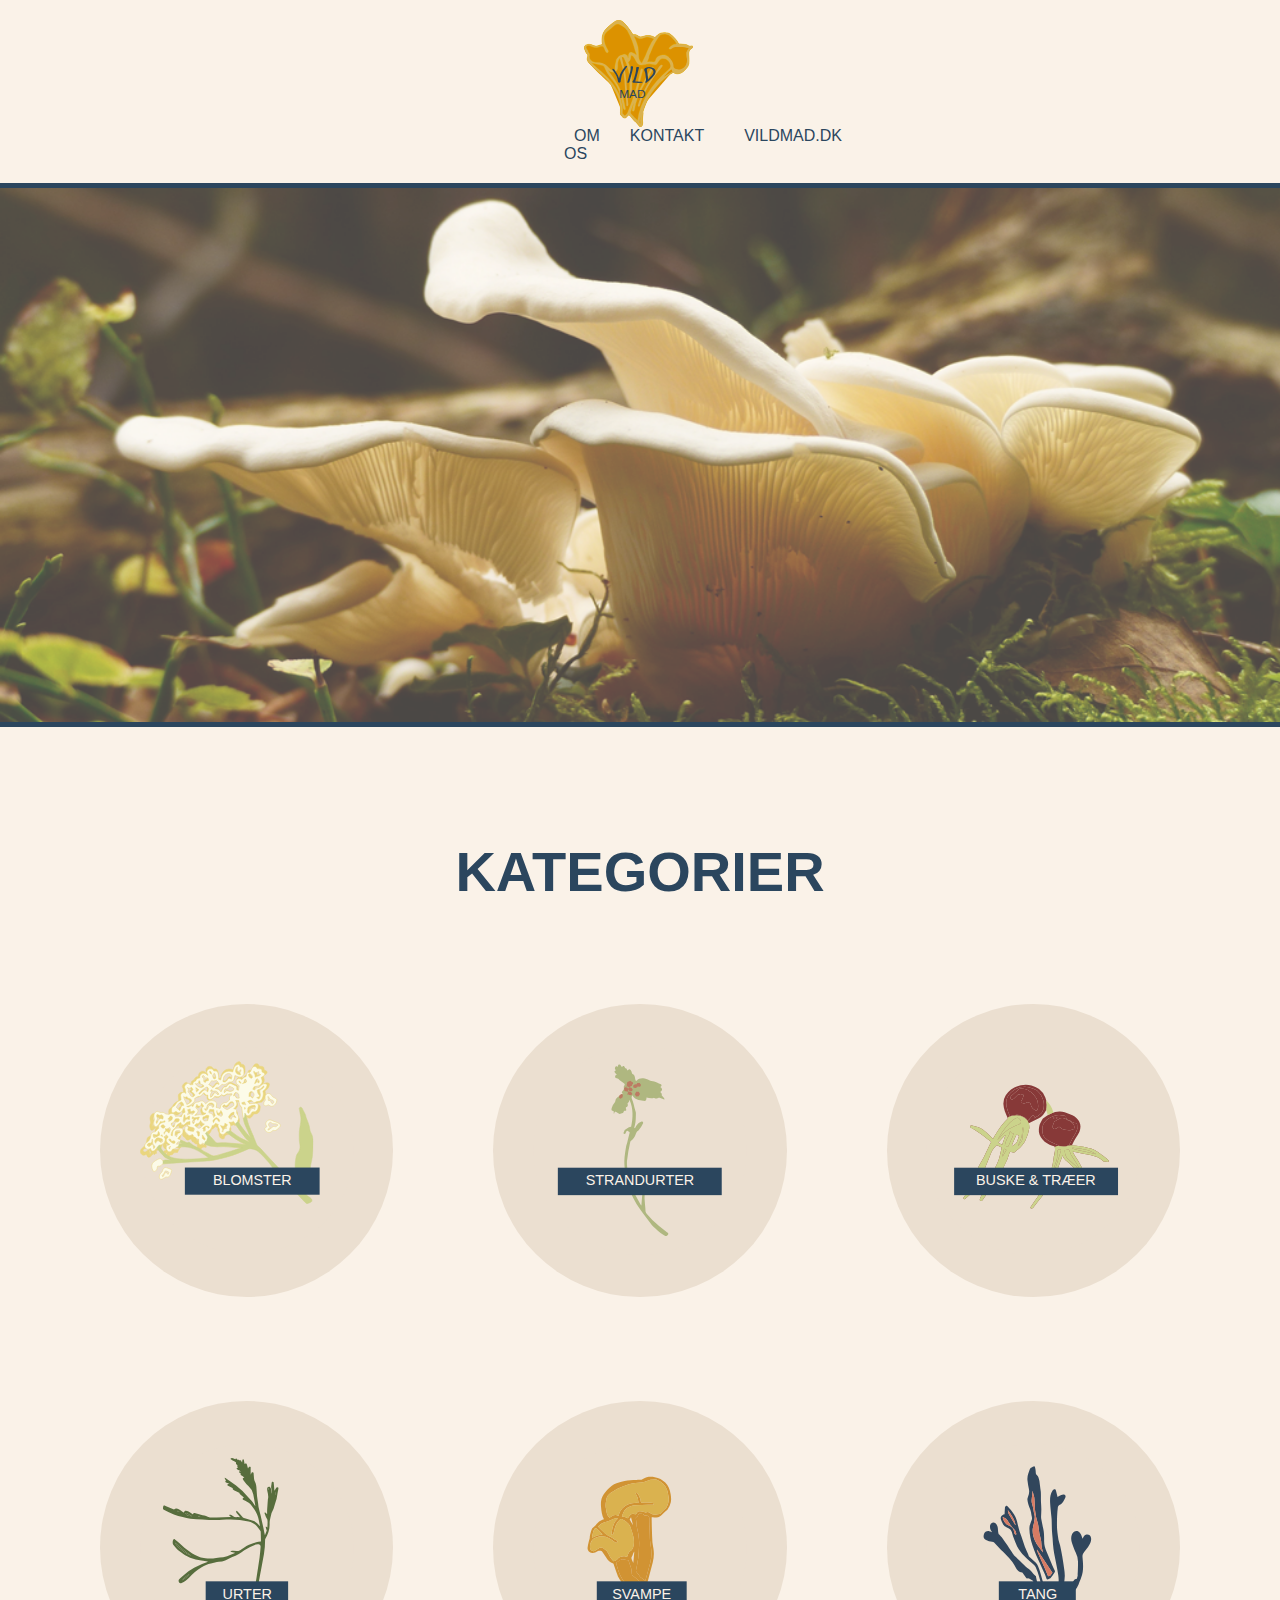
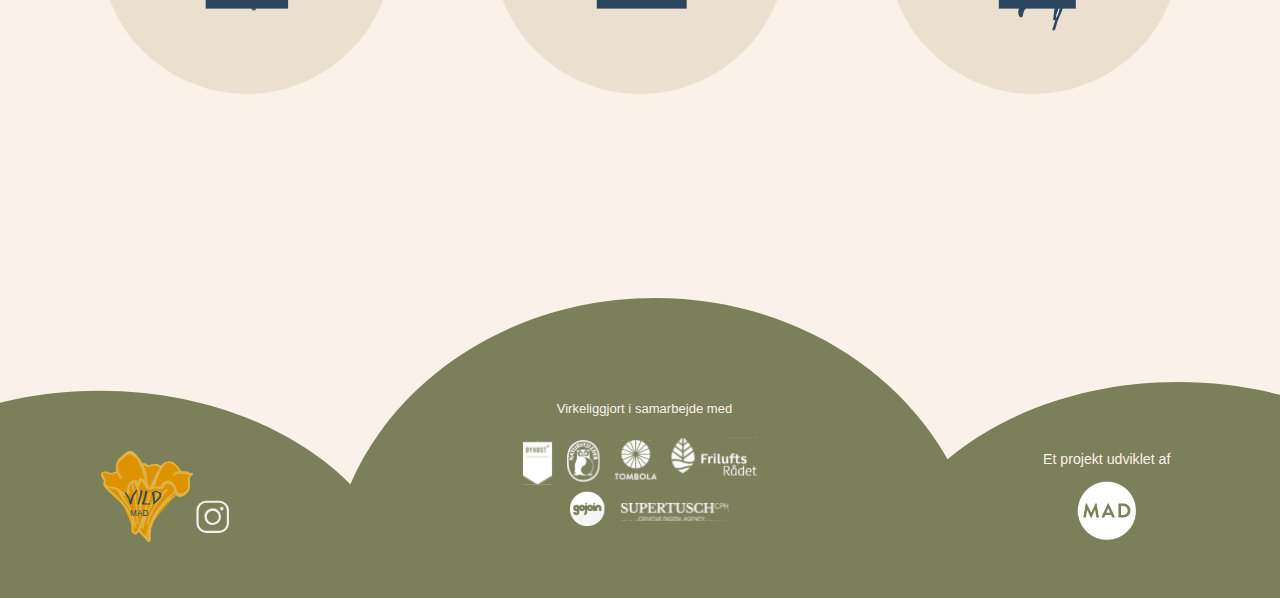
<file: index.html>
<!DOCTYPE html>
<html lang="en">

<head>
  <meta charset="UTF-8" />
  <meta http-equiv="X-UA-Compatible" content="IE=edge" />
  <meta name="viewport" content="width=device-width, initial-scale=1.0" />
  <title>Forside</title>
  <link rel="stylesheet" href="css/index.css" />
  <link rel="stylesheet" href="css/footer.css" />
</head>

<body>
  <!-- NAV -->
  <template>
    <section>
      <div class="circle"></div>
      <img class="img_forside" src="images/hyldeblomst.svg" alt="hyldeblomst" />
    </section>
  </template>
  <header>

    <div>
      <a href="index.html">
        <img class="logo_2" src="images/logo.svg" alt="logo" />
      </a>
    </div>
    <nav>
      <ul class="menu">
        <li><a href="https://vildmad.dk/dk/om-vild-mad">Om os</a></li>
        <li><a href="https://vildmad.dk/dk/presse">Kontakt</a></li>
        <li><a href="https://vildmad.dk/dk/undervisning">Vildmad.dk</a></li>
      </ul>
      <div class="burger">
        <div class="line"></div>
        <div class="line"></div>
        <div class="line"></div>
      </div>
    </nav>

  </header>
  <div class="separator"></div>

  <img class="img_background" src="images/slider.png" alt="slider billede med svampe" />
  <div class="separator"></div>
  <main>
    <h1>Kategorier</h1>
    <div class="wrapper">
      <a href="liste.html?kategori=Blomster">
        <section>
          <div class="circle"></div>
          <img class="img_forside" src="images/hyldeblomst.svg" alt="hyldeblomst" />
        </section>
      </a>
      <a href="liste.html?kategori=Strandurter">
        <section>
          <div class="circle"></div>
          <img class="img_forside" src="images/strandurt.svg" alt="strandurt" />
        </section>
      </a>
      <a href="liste.html?kategori=Buske">
        <section>
          <div class="circle"></div>
          <img class="img_forside" src="images/buske.svg" alt="buske og træer" />
        </section>
      </a>
    </div>
    <div class="wrapper">
      <a href="liste.html?kategori=Urter">
        <section>
          <div class="circle"></div>
          <img class="img_forside" src="images/urter.svg" alt="urter" />
        </section>
      </a>
      <a href="liste.html?kategori=Svampe">
        <section>
          <div class="circle"></div>
          <img class="img_forside" src="images/svampe.svg" alt="svampe" />
        </section>
      </a>
      <a href="liste.html?kategori=Tang">
        <section>
          <div class="circle"></div>
          <img class="img_forside" src="images/tang.svg" alt="tang" />
        </section>
      </a>
    </div>
  </main>

  <footer>
    <div class="footer">
      <div class="img_footer">
        <div class="image image1">
          <a href="https://www.instagram.com/vildmaddk/"><img src="images/instagram.svg" alt="Image 1" /></a>
        </div>
      </div>
      <div class="img_footer">
        <div class="image image2">
          <img src="images/footer_midt.svg" alt="Image 2" />
        </div>
      </div>
      <div class="img_footer">
        <div class="image image3">
          <img src="images/footer_right.svg" alt="Image 3" />
        </div>
      </div>
    </div>
  </footer>

  <script src="/js/burger.js"></script>
</body>

</html>
</file>
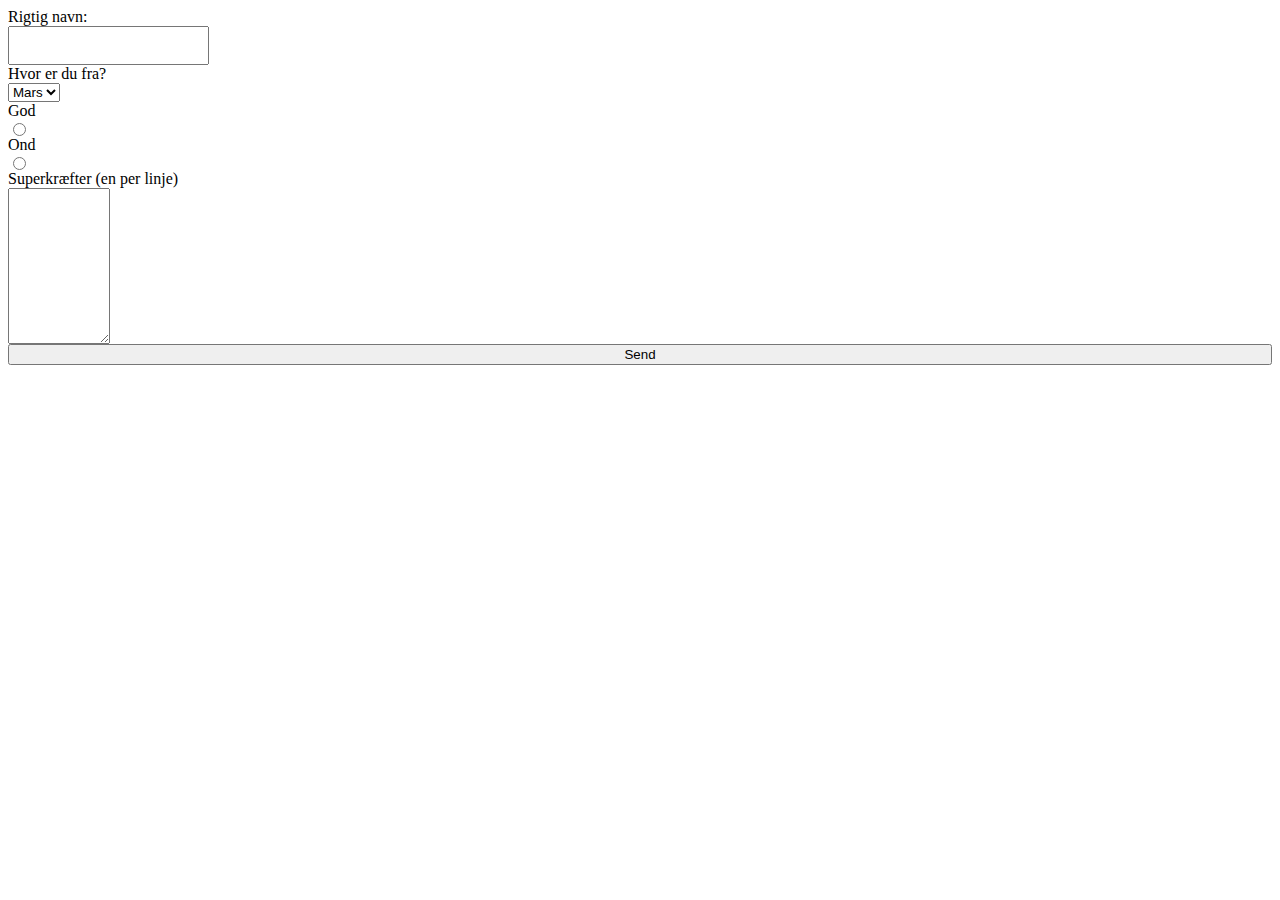
<file: form.html>
<!DOCTYPE html>
<html lang="en">

<head>
  <meta charset="UTF-8" />
  <meta name="viewport" content="width=device-width, initial-scale=1.0" />
  <title>Document</title>
</head>

<body>
  <form netlify>
    <label>
      Rigtig navn:
      <input type="text" name="realname" />
    </label>
    <label>
      Hvor er du fra?
      <select name="orgin">
        <option>Mars</option>
        <option>Mars</option>
        <option>Mars</option>
        <option>Mars</option>
        <option>Mars</option>
        <option>Mars</option>
      </select>
    </label>
    <label>
      God
      <input type="radio" value="true" name="isEvil" />
    </label>
    <label>
      Ond
      <input type="radio" value="false" name="isEvil" />
    </label>
    <label>
      Superkræfter (en per linje)
      <textarea name="powers" cols="10" rows="10"></textarea>
    </label>
    <button>Send</button>
  </form>

  <style>
    form {
      display: flex;
      flex-direction: column;
    }

    form * {
      display: block;
    }

    input {
      padding: 10px;
    }
  </style>
</body>

</html>
</file>
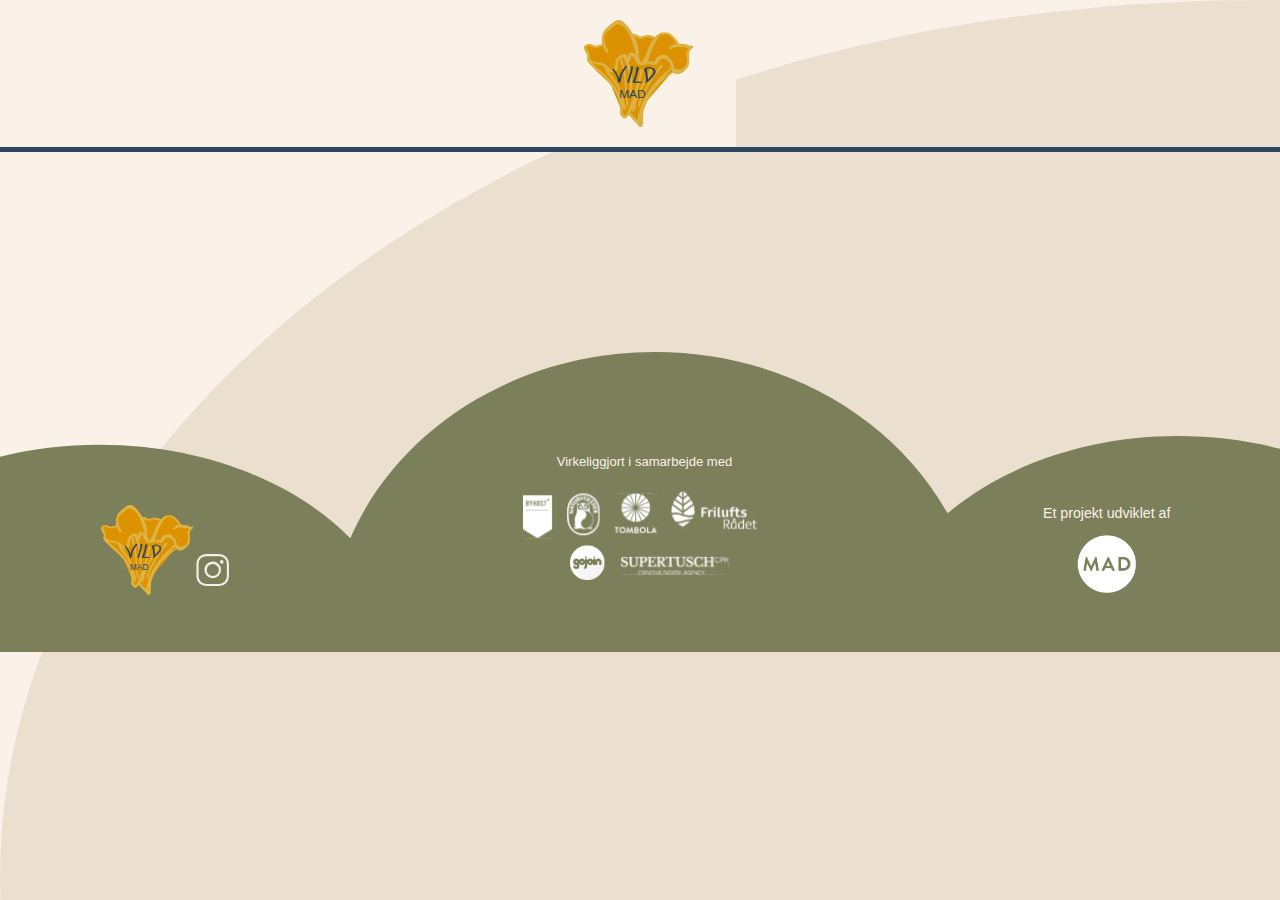
<file: liste.html>
<!DOCTYPE html>
<html lang="en">

<head>
  <meta charset="UTF-8" />
  <meta name="viewport" content="width=device-width, initial-scale=1.0" />
  <title>Liste</title>
  <link rel="stylesheet" href="css/footer.css" />
  <link rel="stylesheet" href="css/liste.css" />
</head>

<body>
  <header>
    <div>
      <a href="index.html">
        <img class="logo_2" src="images/logo.svg" alt="logo" />
      </a>
    </div>

  </header>
  <div class="separator"></div>
  <main>
    <section>
      <div id="background-list"></div>
    </section>
    <template id="stiTemplate">
      <article class="grid-item">
        <div>
          <a href="">
            <img src="" alt="illustration" class="image-illustration" />
          </a>
          <h3>displaynavn</h3>
        </div>
      </article>
    </template>
  </main>
  <footer>
    <div class="footer">
      <div class="img_footer">
        <div class="image image1">
          <a href="https://www.instagram.com/vildmaddk/"><img src="images/instagram.svg" alt="Image 1" /></a>
        </div>
      </div>
      <div class="img_footer">
        <div class="image image2">
          <img src="images/footer_midt.svg" alt="Image 2" />
        </div>
      </div>
      <div class="img_footer">
        <div class="image image3">
          <img src="images/footer_right.svg" alt="Image 3" />
        </div>
      </div>
    </div>
  </footer>
  <script src="/js/burger.js"></script>
  <script src="js/liste.js"></script>
</body>

</html>
</file>
<file: css/index.css>
* {
  box-sizing: border-box;
}

img {
  width: 100%;
  height: auto;
  display: block;
}

.img_background {
  width: 100%;
  height: auto;
  display: block;
  opacity: 0.7;
  margin-top: 0;
}

/* animation */
@keyframes bounce {
  0% {
    transform: scale(1);
  }
  50% {
    transform: scale(1.1); /* Zoom in by 20% at the midpoint of the animation */
  }
  100% {
    transform: scale(1); /* Zoom out completely at the end of the animation */
  }
}

/* Apply the animation to the img element */
.img_forside {
  animation: bounce 1s infinite; /* Adjust the duration and iteration as needed */
}

/* General */
body {
  background-color: #faf2e8;
  max-width: 1800px;
  margin: 0 auto;
  font-family: Helvetica, sans-serif;
}

p {
  color: black;
  font-family: Helvetica, sans-serif;
  margin-top: 20px;
  letter-spacing: 0.1rem;
}

a {
  text-decoration: none;
  color: #1f1f1f;
  font-family: Helvetica, sans-serif;
}

h1 {
  text-align: center;
  text-transform: uppercase;
  font-family: Helvetica, sans-serif;
  color: #2b465e;
  font-size: 2rem;
  margin-top: 3rem;
}

main {
  margin-bottom: 70px;
}

@media screen and (min-width: 768px) {
  h1 {
    font-size: 3.5rem;
    margin-top: 7rem;
  }

  main {
    margin-bottom: 200px;
  }
}

/* Navbar */

header {
  justify-content: space-between;
  align-items: center;
  padding: 20px;
  background-color: #faf2e8;
  font-family: Helvetica, sans-serif;
  margin: 0 auto;
  width: 50%;
}
@media screen and (min-width: 800px) {
  header {
    width: 15%;
  }
}
/* .logo {
  width: 27%;
  height: auto;
  display: block;
  padding-left: 20px;
  justify-content: center;
} */

.logo_2 {
  width: 85%;
  height: auto;
  display: block;
  padding-left: 20px;
  margin-right: 0;
}

nav {
  display: flex;
  align-items: center;
  padding-right: 20px;
}

.centered-content {
  display: flex;
}

.menu {
  display: flex;
  list-style: none;
  margin: 0;
  padding: 0;
}

.menu li {
  margin-right: 20px;
}

.menu li:last-child {
  margin-right: 0;
}

.menu a {
  padding: 10px;
  color: #2b465e;
  text-decoration: none;
  transition: color 0.3s;
  font-size: 16px;
  text-transform: uppercase;
  font-family: Helvetica, sans-serif;
  margin-top: 4rem;
}

.menu a:hover {
  color: #dab24f;
}

.burger {
  width: 30px;
  height: 20px;
  cursor: pointer;
}

.burger .line {
  width: 100%;
  height: 2px;
  background-color: #2b465e;
  margin-bottom: 5px;
}

.burger {
  display: none;
}

@media screen and (max-width: 800px) {
  .logo {
    width: 55%;
    padding-left: 10px;
    margin: 0 auto;
  }
  .menu {
    display: none;
  }

  .burger {
    display: block;
    padding-left: 10px;
  }

  .burger.active .line:nth-child(1) {
    transform: rotate(45deg) translate(5px, 5px);
  }

  .burger.active .line:nth-child(2) {
    opacity: 0;
  }

  .burger.active .line:nth-child(3) {
    transform: rotate(-45deg) translate(5px, -5px);
  }

  nav.active .menu {
    display: block;
    background-color: #faf2e8;
    position: absolute;
    top: 60px;
    left: 0;
    width: 100%;
    box-shadow: 0 0 10px rgba(0, 0, 0, 0.1);
    z-index: 1;
  }

  nav.active .menu li {
    margin: 10px 20px;
  }

  nav.active .menu a {
    font-size: 16px;
  }
}
/* Line */

.separator {
  width: 100vw;
  border-top: 5px solid #2b465e;
  /*  margin: 20px 0; */
}
/* Paragraph */

.p_menu_small {
  display: flex;
  justify-content: center;
  font-size: 0.9rem;
}

/* Images */

.img_menu {
  position: relative;
  align-self: stretch;
  width: 80%;
  display: block;
  margin: 2rem auto;
  margin-top: 5rem;
  z-index: -10; /* Lower z-index for img_menu */
}

.img_planter {
  aspect-ratio: 3/4;
  align-self: stretch;
  display: block;
  margin: -2rem auto; /* Use a negative margin to overlap img_menu */
  margin-top: 3rem; /* Adjust the top margin to control the overlap */
  z-index: 2; /* Higher z-index for img_planter to place it on top */
}

@media screen and (min-width: 768px) {
  .img_menu_1 {
    width: 50%;
    margin-top: 0;
  }

  .img_menu {
    margin-top: 0;
  }
}

/* Grids */

.wrapper {
  display: grid;
  justify-content: center;
}

section {
  display: inline-grid;
  max-width: 50vw;
}
.img_forside {
  object-fit: cover;
  width: 73%;
  align-self: center;
  justify-self: center;
}

.circle,
.img_forside {
  grid-area: 1/1;
}

.circle {
  border-radius: 50%;
  background-color: #ebdfd0;
  aspect-ratio: 1/1;
  width: 100%;
  margin-top: 2rem;
}

@media screen and (min-width: 768px) {
  .wrapper {
    grid-template-columns: 1fr 1fr 1fr;
    margin: 100px;
    gap: 100px;
  }

  .circle {
    margin-top: 0;
  }
}
</file>
<file: css/footer.css>
.footer {
  display: grid;
  grid-template-columns: 1fr 1fr 1fr;
  background-image: url("/images/footer.svg ");
  background-size: cover;
  background-repeat: no-repeat;
  background-position: center;
  width: 100%;
  height: 150px;
  margin-bottom: 0;
}

.img_footer {
  display: grid;
  max-width: 100vw;
}

.image {
  grid-area: 1/1;
  width: 100%;
}

.image1,
.image2,
.image3 {
  object-fit: cover;
  align-self: center;
  justify-self: center;
}

.image1 {
  margin-top: 6rem;
  margin-left: 1rem;
  width: 45%;
}

.image2 {
  margin-top: 1rem;
  width: 100%;
}

.image3 {
  margin-top: 6rem;
  width: 40%;
}

@media screen and (min-width: 768px) {
  .footer {
    height: 300px;
  }

  .image1 {
    margin-top: 6rem;
    margin-left: 0;
    margin-right: 6rem;
    width: 30%;
  }

  .image2 {
    margin-top: 2rem;
    width: 55%;
    margin-left: 0;
  }

  .image3 {
    margin-top: 6rem;
    margin-left: 5rem;
    width: 30%;
  }
}

/* #footer-background {
  background-image: url("/images/footer.svg ");
  background-size: cover; 
  background-repeat: no-repeat;
  background-position: center center;
  width: 100%;
  height: 100px;
  position: relative;
  z-index: 1; 
} */

/* footer {
  display: flex;
  justify-content: flex-end; 
  align-items: flex-end; 
  min-height: 100vh;
} */

/* .image-grid {
  display: grid;
  grid-template-columns: repeat(3, 1fr); 
  gap: 10px; 
  position: relative;
  z-index: 2; } */

/* .image {
  display: block;
  width: 200%;
  height: auto;
  max-height: 200px;
  position: absolute;
  top: 0; 
  left: 0; 
} */

/* .image1 {
  left: 40px;
  top: -40px;
}

.image2 {
  left: 154px;
  top: -63px;
  width: 500%;
}
.image3 {
  left: 330px;
  top: -40px;
} */

/* @media screen and (min-width: 800px) {
  #footer-background {
    width: 100%;
    height: 300px;
    z-index: 1;
    margin-left: -20px;
  } */

/*  .image-grid {
    display: grid;
    grid-template-columns: repeat(3, 1fr); 
    gap: 10px; 
    position: none;
    z-index: 2; 
  } */
/*  .image1 {
    left: 100px;
    top: -160px;
    width: 800%;
  }

  .image2 {
    left: 630px;
    top: -230px;
    width: 1500%;
  }
  .image3 {
    left: 1300px;
    top: -160px;
    width: 600%;
  } */
</file>
<file: css/liste.css>
* {
  box-sizing: border-box;
}

img {
  width: 100%;
  height: auto;
  display: block;
}

/* #background-list { */
/*   border-radius: 50% 50% 0 0; /* Set border-radius to create a half-circle */
/*   background-color: #ebdfd0;
  aspect-ratio: 1/1.1;
  width: 100%;
  margin-top: 10rem;

  background-position: center center;
  background-size: cover; 

  /*   border-radius: 80%;
  background-color: #ebdfd0;
  aspect-ratio: 1/1.1;
  width: 100%;
  margin-top: 10rem;
  margin-left: 3rem;
  background-position: center center; */

/* display: grid;
  grid-template-columns: 1fr 1fr 1fr;
  background-size: cover; /* Adjust to your preference */
/* background-repeat: no-repeat;
  background-image: url("/images/backgound-list-blue.svg");
  background-position: center;
  width: 100%;  */

/* main {
  display: grid;
  grid-template-columns: repeat(2, 1fr);
  gap: 50px;
  margin: 0 auto;
  padding: 20px;
  width: 30%;
} */
body {
  margin: 0 auto;
  background-image: url("/images/back-mobile-liste.png"); /* Replace with your background image */
  margin-top: 500px;
  background-color: #faf2e8;
  max-width: 800px;
  font-family: Helvetica, sans-serif; /* Use a suitable font family */
}
@media screen and (min-width: 800px) {
  body {
    padding: 0;
    margin: 0;
    background-image: url("/images/background-list.svg"); /* Replace with your background image */

    background-repeat: no-repeat;

    background-color: #faf2e8;
    max-width: 1800px;
    font-family: Helvetica, sans-serif; /* Use a suitable font family */
  }
  #background-list {
    margin-top: -300px;
  }
}

h3 {
  color: black;
  font-family: Helvetica, sans-serif;
  text-align: center;
}

main {
  width: 30%;
  margin: 0 auto;
  align-items: center;
  justify-content: center;
}
@media screen and (min-width: 800px) {
  main {
    display: grid;
    /* flex-direction: column; */
    grid-template-columns: 1fr 1fr;
    gap: 100px;
    width: 50%;
    align-items: center;
    margin: 0 auto;
    justify-content: center;
  }
  main > section {
    grid-column: 1/-1;
    grid-row: 1/-1;
  }
}

/* animation */
@keyframes bounce {
  0% {
    transform: scale(1);
  }
  50% {
    transform: scale(1.1); /* Zoom in by 20% at the midpoint of the animation */
  }
  100% {
    transform: scale(1); /* Zoom out completely at the end of the animation */
  }
}

.image-illustration {
  animation: bounce 1s infinite;
  padding-bottom: 20px;
  padding-top: 20px;
  height: 200px;
  width: 200px;
  align-self: center;
  justify-self: center;
}

.grid-item {
  margin-top: 30px;
  padding: 10px;
  text-align: left;
  border: 2px solid #000;
  width: 200px;
  border-radius: 15%;
  align-self: center;
  justify-self: center;
}

.grid-item a {
  text-decoration: none;
  color: #333;
}

.grid-item h3 {
  margin: 0;
}
@media screen and (min-width: 800px) {
  .image-illustration {
    animation: bounce 1s infinite;
    padding-bottom: 40px;
    padding-top: 40px;
    height: 300px;
    width: 300px;
    align-self: center;
    justify-self: center;
  }

  .grid-item {
    display: grid;
    grid-template-columns: 1fr;
    grid-gap: 10px;
    padding: 20px;
    text-align: left;
    border: 2px solid #000;
    border-radius: 15%;
  }

  .grid-item a {
    text-decoration: none;
    color: #333;
  }

  .grid-item h3 {
    margin: 0;
  }
}
/* General */
body {
  background-color: #faf2e8;
  max-width: 1800px;
  margin: 0 auto;
  font-family: Helvetica, sans-serif;
}

p {
  color: black;
  font-family: Helvetica, sans-serif;
  margin-top: 20px;
  letter-spacing: 0.1rem;
}

a {
  text-decoration: none;
  color: #1f1f1f;
  font-family: Helvetica, sans-serif;
}

h1 {
  text-align: center;
  text-transform: uppercase;
  font-family: Helvetica, sans-serif;
  color: #2b465e;
  font-size: 2rem;
  margin-top: 3rem;
}

main {
  margin-bottom: 70px;
}

@media screen and (min-width: 768px) {
  h1 {
    font-size: 3.5rem;
    margin-top: 7rem;
  }

  main {
    margin-bottom: 200px;
  }
}

/* Navbar */

header {
  justify-content: space-between;
  align-items: center;
  padding: 20px;
  background-color: #faf2e8;
  font-family: Helvetica, sans-serif;
  margin: 0 auto;
  width: 50%;
}
@media screen and (min-width: 800px) {
  header {
    width: 15%;
  }
}

.logo_2 {
  width: 85%;
  height: auto;
  display: block;
  padding-left: 20px;
  margin-right: 0;
}

nav {
  display: flex;
  align-items: center;
  padding-right: 20px;
}

.centered-content {
  display: flex;
}

.menu {
  display: flex;
  list-style: none;
  margin: 0;
  padding: 0;
}

.menu li {
  margin-right: 20px;
}

.menu li:last-child {
  margin-right: 0;
}

.menu a {
  padding: 10px;
  color: #2b465e;
  text-decoration: none;
  transition: color 0.3s;
  font-size: 16px;
  text-transform: uppercase;
  font-family: Helvetica, sans-serif;
  margin-top: 4rem;
}

.menu a:hover {
  color: #dab24f;
}

.burger {
  width: 30px;
  height: 20px;
  cursor: pointer;
}

.burger .line {
  width: 100%;
  height: 2px;
  background-color: #2b465e;
  margin-bottom: 5px;
}

.burger {
  display: none;
}

@media screen and (max-width: 800px) {
  .logo {
    width: 55%;
    padding-left: 10px;
  }
  .menu {
    display: none;
  }

  .burger {
    display: block;
    padding-left: 10px;
  }

  .burger.active .line:nth-child(1) {
    transform: rotate(45deg) translate(5px, 5px);
  }

  .burger.active .line:nth-child(2) {
    opacity: 0;
  }

  .burger.active .line:nth-child(3) {
    transform: rotate(-45deg) translate(5px, -5px);
  }

  nav.active .menu {
    display: block;
    background-color: #faf2e8;
    position: absolute;
    top: 60px;
    left: 0;
    width: 100%;
    box-shadow: 0 0 10px rgba(0, 0, 0, 0.1);
    z-index: 1;
  }

  nav.active .menu li {
    margin: 10px 20px;
  }

  nav.active .menu a {
    font-size: 16px;
  }
}
/* Line */

.separator {
  width: 100vw;
  border-top: 5px solid #2b465e;
  /*  margin: 20px 0; */
}

/* Grids */

.wrapper {
  display: grid;
  justify-content: center;
}
</file>
